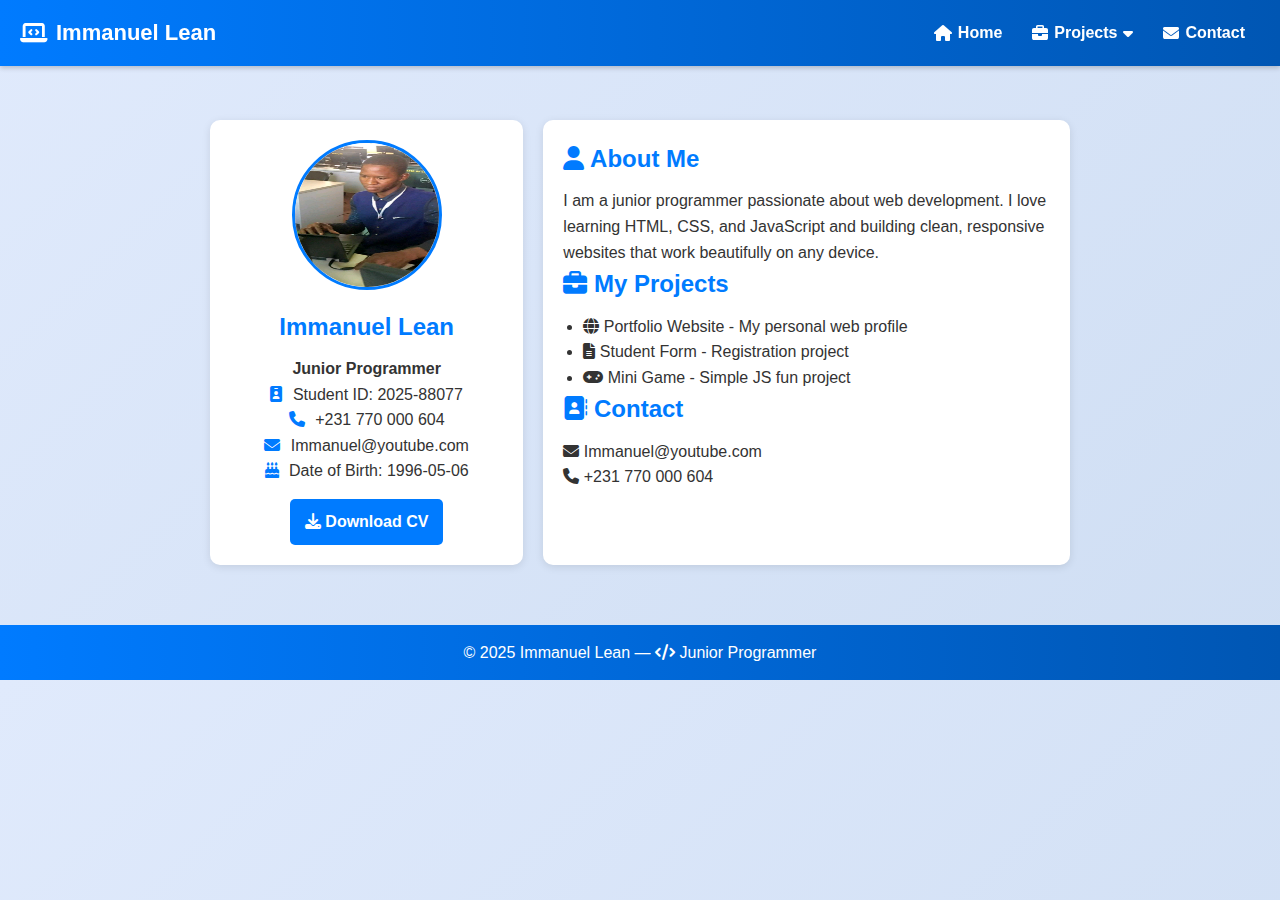
<file: index.html>
<!DOCTYPE html>
<html lang="en">
<head>
  <meta charset="UTF-8">
  <meta name="viewport" content="width=device-width, initial-scale=1.0">
  <title>Immanuel Lean - Junior Programmer</title>

  <!-- Font Awesome for icons -->
  <link rel="stylesheet" href="https://cdnjs.cloudflare.com/ajax/libs/font-awesome/6.6.0/css/all.min.css">
  <link rel="stylesheet" href="./profolio.css">
</head>
<body>
  <header>
    <h1><i class="fa-solid fa-laptop-code"></i> Immanuel Lean</h1>

    <!-- Mobile Menu Toggle -->
    <div class="menu-toggle" id="menu-toggle">
      <div class="bar"></div>
      <div class="bar"></div>
      <div class="bar"></div>
    </div>

    <!-- Navigation -->
    <nav>
      <ul id="menu">
        <li><a href="#about"><i class="fa-solid fa-house"></i> Home</a></li>
        <li class="dropdown">
          <a href="#"><i class="fa-solid fa-briefcase"></i> Projects <i class="fa-solid fa-caret-down"></i></a>
          <div class="dropdown-content">
            <a href="./mywebprofolio.html"><i class="fa-solid fa-globe"></i> Portfolio Website</a>
            <a href="./form.html"><i class="fa-solid fa-file-lines"></i> Student Form</a>
            <a href="./game.html"><i class="fa-solid fa-gamepad"></i> Mini Game</a>
          </div>
        </li>
        <li><a href="#contact"><i class="fa-solid fa-envelope"></i> Contact</a></li>
      </ul>
    </nav>
  </header>

  <!-- MAIN CONTENT -->
  <main>
    <!-- Profile Section -->
    <section class="profile">
      <img src="profile.jpg" alt="Immanuel Lean">
      <h2>Immanuel Lean</h2>
      <p><strong>Junior Programmer</strong></p>
      <p><i class="fa-solid fa-id-badge"></i> Student ID: 2025-88077</p>
      <p><i class="fa-solid fa-phone"></i> +231 770 000 604</p>
      <p><i class="fa-solid fa-envelope"></i> Immanuel@youtube.com</p>
      <p><i class="fa-solid fa-cake-candles"></i> Date of Birth: 1996-05-06</p>

      <a href="ImmanuelLeanCV.pdf" class="cv-button" download>
        <i class="fa-solid fa-download"></i> Download CV
      </a>
    </section>

    <!-- About + Projects + Contact -->
    <section class="content">
      <h2 id="about"><i class="fa-solid fa-user"></i> About Me</h2>
      <p>I am a junior programmer passionate about web development. I love learning HTML, CSS, and JavaScript and building clean, responsive websites that work beautifully on any device.</p>

      <h2 id="projects"><i class="fa-solid fa-briefcase"></i> My Projects</h2>
      <ul>
        <li><i class="fa-solid fa-globe"></i> Portfolio Website - My personal web profile</li>
        <li><i class="fa-solid fa-file-lines"></i> Student Form - Registration project</li>
        <li><i class="fa-solid fa-gamepad"></i> Mini Game - Simple JS fun project</li>
      </ul>

      <h2 id="contact"><i class="fa-solid fa-address-book"></i> Contact</h2>
      <p><i class="fa-solid fa-envelope"></i> Immanuel@youtube.com</p>
      <p><i class="fa-solid fa-phone"></i> +231 770 000 604</p>
    </section>
  </main>

  <footer>&copy; 2025 Immanuel Lean — <i class="fa-solid fa-code"></i> Junior Programmer</footer>

  <script src="profolio.js"></script>
</body>
</html>
</file>
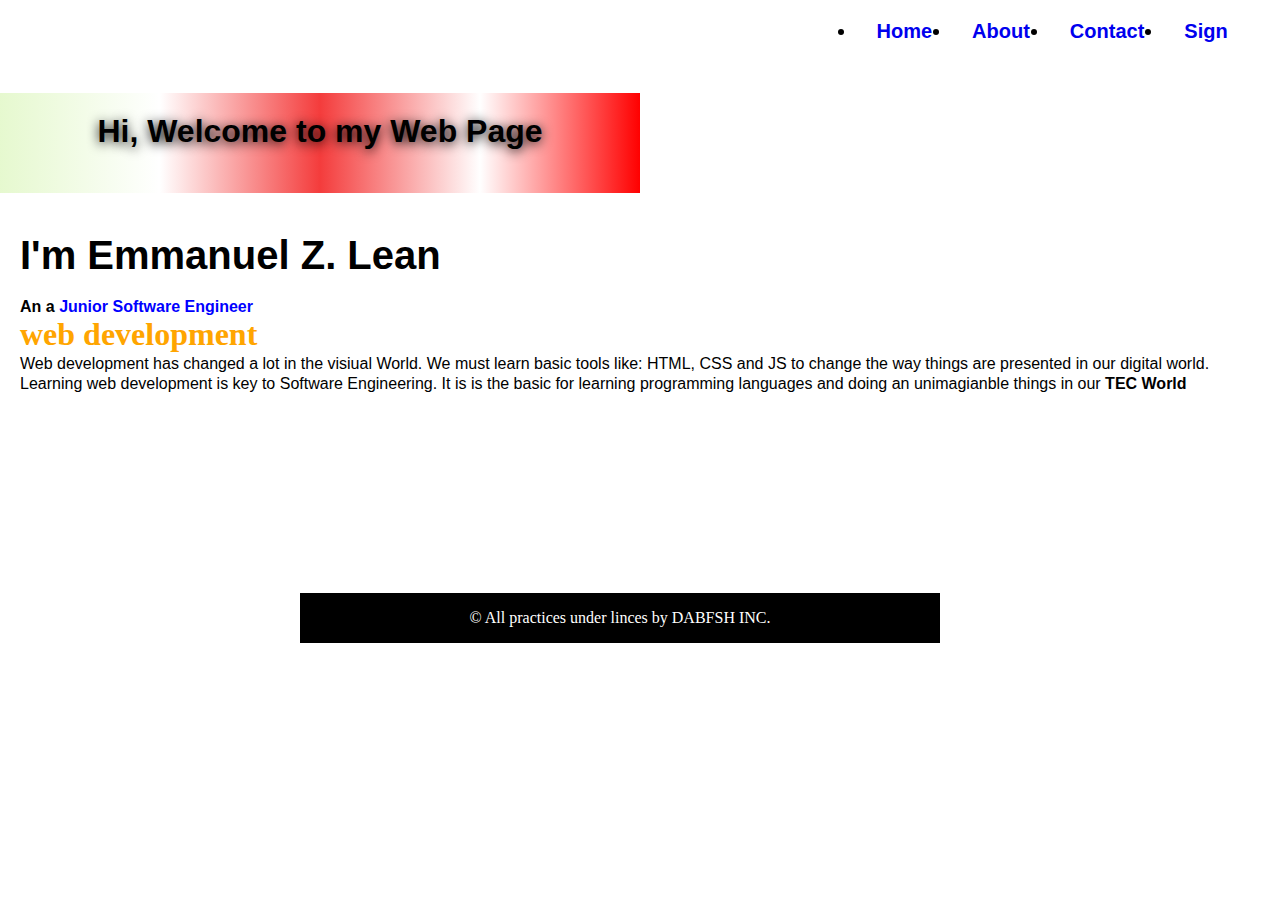
<file: all.html>
<!DOCTYPE html>
<html lang="en">
<head>
    <meta charset="UTF-8">
    <meta name="viewport" content="width=device-width, initial-scale=1.0">
    <title>Document</title>
    <link rel="stylesheet" href="./all.css">
</head>
<body>
    <header>
<section class="nar">
    <nav class="content">
        <ul>
            <li><a href="#home">Home</a></li>
            <li><a href="#about">About</a></li>
            <li><a href="#contact">Contact</a></li>
            <li><a href="#sign">Sign</a></li>
        </ul>
    </nav>
</section>
    </header>
    <main>
      <section class="constar">
          <h1>Hi, Welcome to my Web Page</h1>
        <p class="one">I'm Emmanuel Z. Lean</p>
        <p class="two">An a <span>Junior Software Engineer</span></p>  
      </section>
      <section class="web">
        <h1><Strong>web development</Strong></h1>
            <p class="combine">Web development has changed a lot in the visiual World. We must learn basic tools like: HTML, CSS and JS to change the way things are presented in our digital world.</p>
            <p class="combine">Learning web development is key to <span>Software Engineering. It is is the basic for learning programming languages and doing an unimagianble things in our <Strong>TEC World</Strong></span></p>
      </section>
    </main>
   
    <footer>
        <p>&copy; All practices under linces by DABFSH INC.</p>
    </footer>
</body>
</html>
</file>
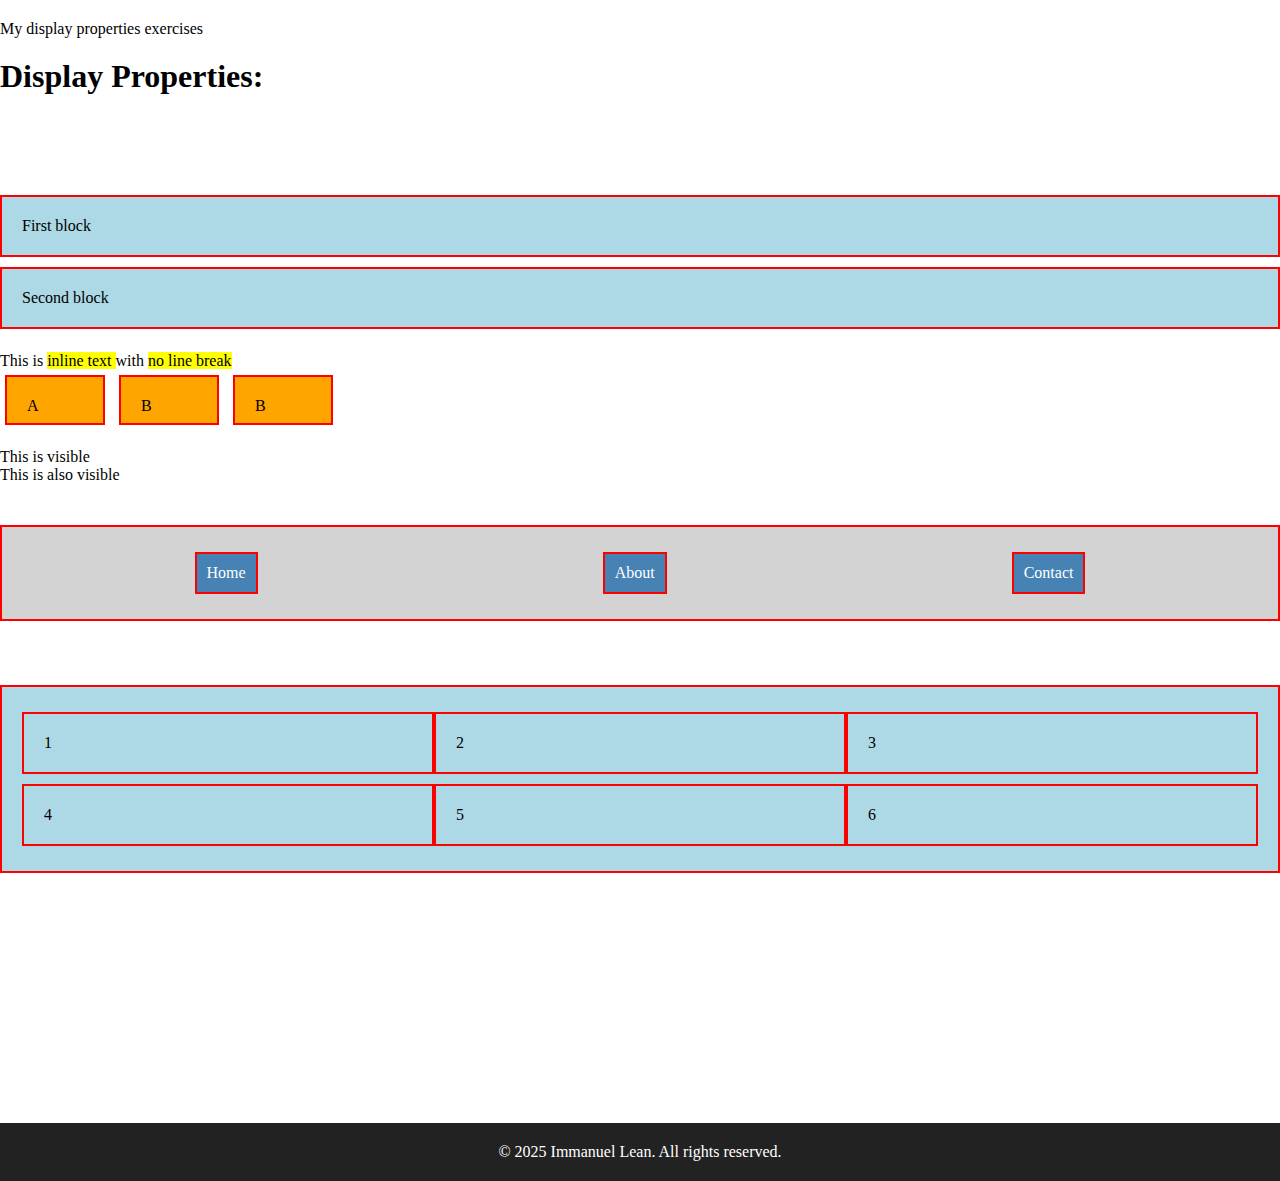
<file: display.html>
<!DOCTYPE html>
<html lang="en">
<head>
    <meta charset="UTF-8">
    <meta name="viewport" content="width=device-width, initial-scale=1.0">
    <title>Document</title>
    <style>
        *{
            margin: 0;
            padding: 0;
            box-sizing: border-box;
        }
        div{
            
            display: block;
            background: lightblue;
            padding: 20px;
            border: 2px solid red;
            margin: 5px 0;
           
        }
        footer{
            text-align: center;
            padding: 20px;
            background-color:#222;
            color:white;
            margin-top: 250px;
            width: 100%;
        }
        .dispt{
            margin-bottom: 10px;
        }
        header{
            padding-top: 20px;
        }
        h1{
            margin-bottom: 100px;
            margin-top: 20px;
        }
        span{
            display: inline;
            background: yellow;
        }
        .box{
            display: inline-block;
            background: orange;
            width: 100px;
            height: 50px;
            margin: 5px;
        }
        .hidden{
            display: none;
        }
        .container{
            display: flex;
            background: lightgray;
            justify-content: space-around;
        }
        .item{
            background: steelblue;
            color: white;
            padding: 10px;
        }
        .grid{
            display: grid;
            grid-template-columns: auto auto auto;
            
        }
    </style>
</head>
<body>
    <header>
        My display properties exercises

    </header>
    <main>
        <!--Learning display properties-->
        <h1>Display Properties:</h1>
        <div class="dispt">First block</div>
        <div>Second block</div>
        <!-- display: inline -->
         <br>
        <p>This is <span>inline text </span>with <span>no line break</span></p>
        <!-- display: inlineblock -->
         <div class="box">A</div>
         <div class="box">B</div>
         <div class="box">B</div>
         <br><br>
<!-- display: none -->
 <p>This is visible</p>
 <p class="hidden"> This is hidden</p>
 <p>This is also visible</p>    
 <br><br>
 <!-- display: flex -->
  <div class="container">
    <div class="item">Home</div>
    <div class="item">About</div>
    <div class="item">Contact</div>
  </div>
<!-- display: grid -->
 <br><br><br>
 <div class="grid">
    <div>1</div>
    <div>2</div>
    <div>3</div>
    <div>4</div>
    <div>5</div>
    <div>6</div>
    

 </div>
    </main>
    <!--this is the footer section-->
    <footer>
       <p>&copy; 2025 Immanuel Lean. All rights reserved.</p>
    </footer>
</body>
</html>
</file>
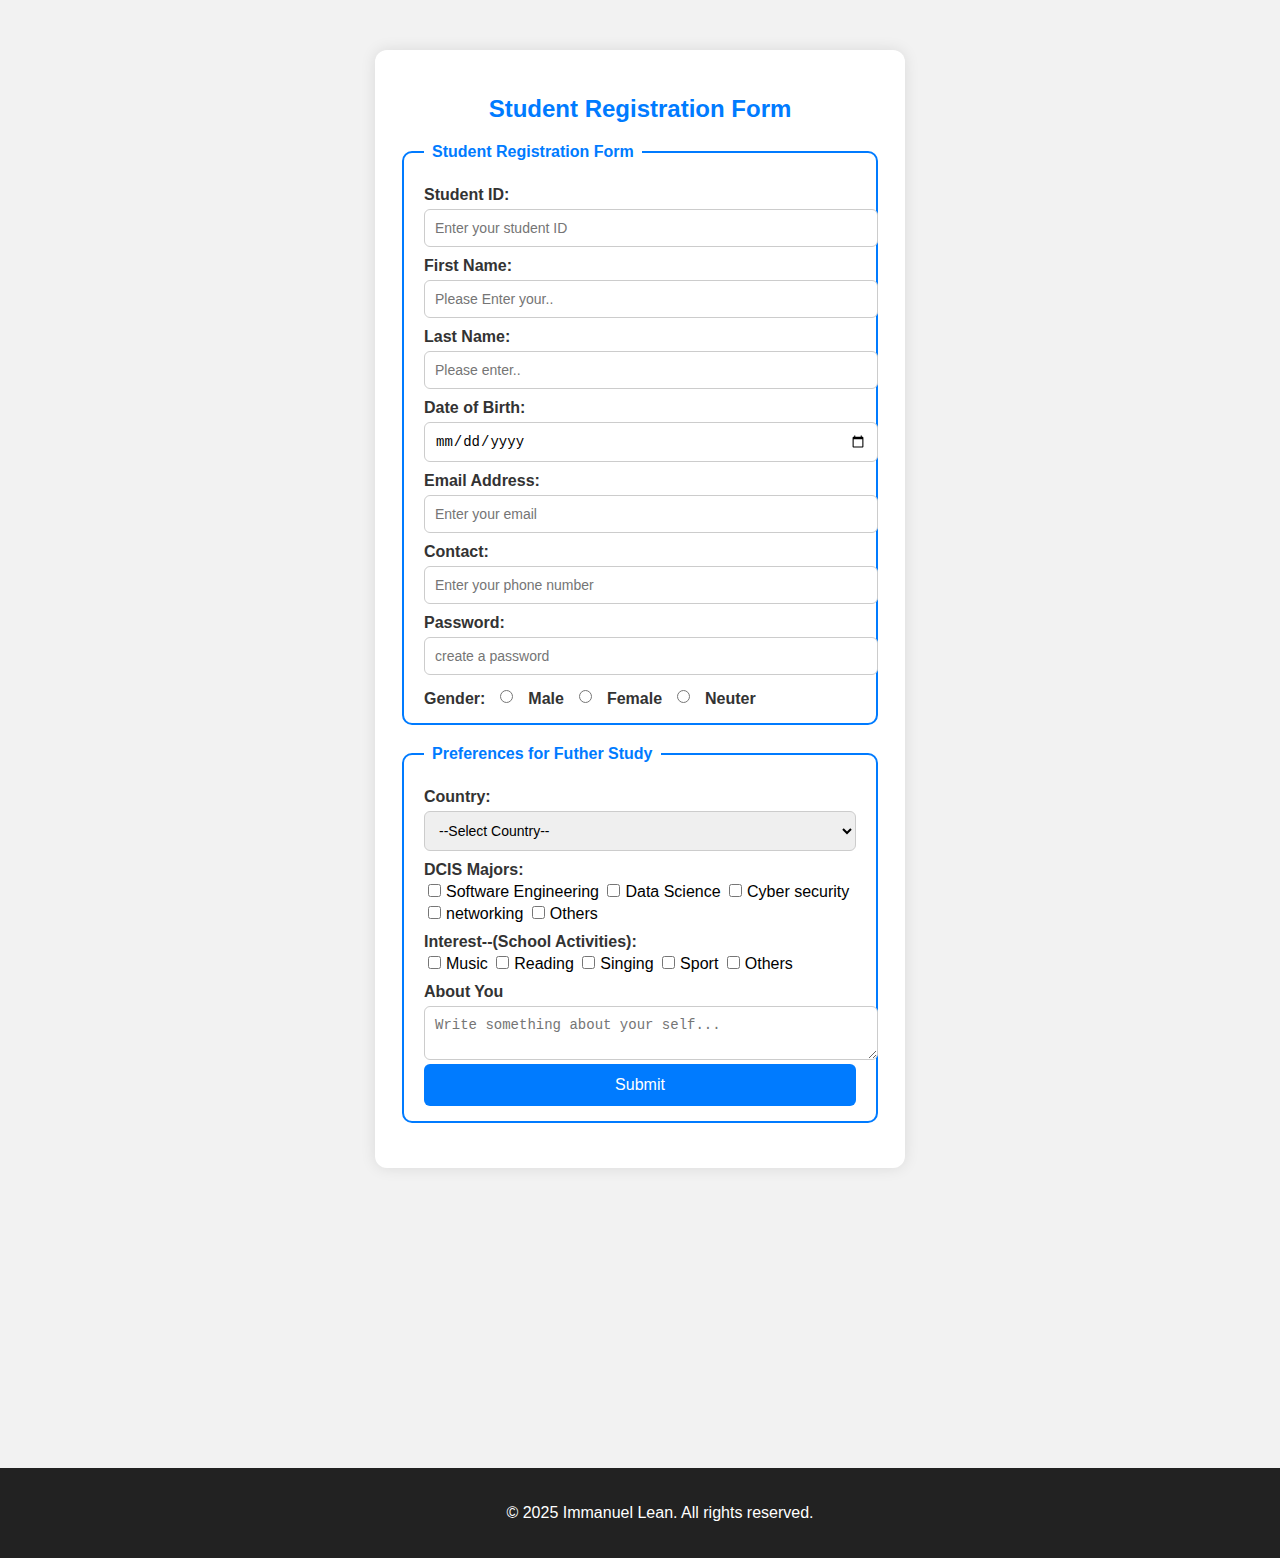
<file: form.html>
<!DOCTYPE html>
<html lang="en">
  <head>
    <meta charset="UTF-8" />
    <meta name="viewport" content="width=device-width, initial-scale=1.0" />
    <title>Form Creation</title>
    <link rel="stylesheet" href="./form.css" />
  </head>
  <body>
    <headers> </headers>

    <main>
      <form action="submit_form.php" method="post">
        <h2>Student Registration Form</h2>

        <fieldset>
          <legend>Student Registration Form<Form:post></Form:post></legend>

          <label for="student_id">Student ID:</label>
          <input
            type="text"
            id="student-id"
            name="student-id"
            placeholder="Enter your student ID"
            required
          />
          <label for="fname">First Name:</label>
          <input
            type="text"
            id="fname"
            name="fname"
            placeholder="Please Enter your.."
            required
          />

          <label class="lname">Last Name:</label>
          <input
            type="text"
            id="lname"
            name="lname"
            placeholder="Please enter.."
            required
          />

          <label for="dob">Date of Birth:</label>
          <input type="date" id="dob" name="dob" required />

          <label for="email">Email Address:</label>
          <input
            type="email"
            id="email"
            name="email"
            placeholder="Enter your email"
            required
          />

          <label for="Contact">Contact:</label>
          <input
            type="tel"
            id="Contact"
            name="contact"
            placeholder="Enter your phone number"
            required
          />

          <label for="password">Password:</label>
          <input
            type="password"
            id="password"
            name="password"
            placeholder="create a password"
            required
          />

          <div class="inline-group">
            <label>Gender:</label>
            <input type="radio" id="male" name="gender" value="male" />
            <label for="male">Male</label>

            <input type="radio" id="female" name="gender" value="female" />
            <label for="female">Female</label>
            <input type="radio" id="neuter" name="Gender" value="neuter" />
            <label for="neuter">Neuter</label>
          </div>
        </fieldset>

        <fieldset>
          <legend>Preferences for Futher Study</legend>

          <label for="country">Country:</label>
          <select name="country" id="country" required>
            <option value="">--Select Country--</option>
            <option value="liberia">Liberia</option>
            <option value="ghana">Ghana</option>
            <option value="nigeria">Nigeria</option>
            <option value="usa">USA</option>
            <option value="none">None</option>
          </select>

          <label>DCIS Majors:</label>
          <input
            type="checkbox"
            name="Major"
            value="software engineering"
          />Software Engineering
          <input type="checkbox" name="Major" value="data science" />Data
          Science
          <input type="checkbox" name="Major" value="cyber security" />Cyber
          security
          <input type="checkbox" name="Major" value="networking" />networking
          <input type="checkbox" name="Major" value="others" />Others

          <div class="">
            <label>Interest--(School Activities):</label>
            <input type="checkbox" name="music" value="music" />Music
            <input type="checkbox" name="reading" value="reading" />Reading
            <input type="checkbox" name="singing" value="singing" />Singing
            <input type="checkbox" name="sport" value="sport" />Sport
            <input type="checkbox" name="others" value="others" />Others
          </div>

          <label for="message">About You</label>
          <textarea
            name="message"
            id="message"
            row="4"
            placeholder="Write something about your self..."
          ></textarea>
          <button type="submit">Submit</button>
        </fieldset>
      </form>
      <div class="rod"></div>
    </main>
    <footer>
      <p>&copy; 2025 Immanuel Lean. All rights reserved.</p>
    </footer>
  </body>
</html>
</file>
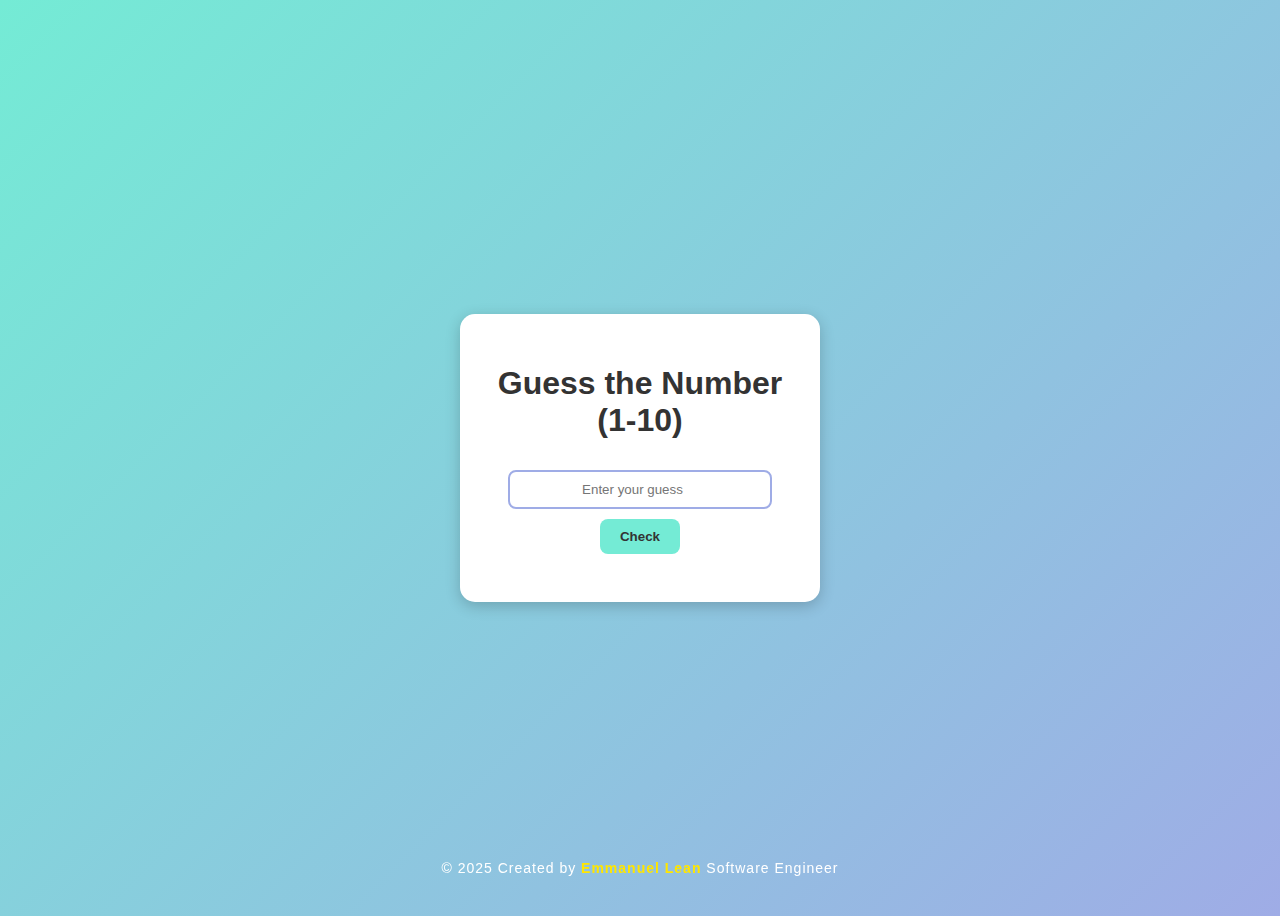
<file: game.html>
<!DOCTYPE html>
<html lang="en">
<head>
    <meta charset="UTF-8">
    <meta name="viewport" content="width=device-width, initial-scale=1.0">
    <title>Guess the Number</title>
    <link rel="stylesheet" href="./game.css">
     <link rel="stylesheet" href="https://cdnjs.cloudflare.com/ajax/libs/font-awesome/6.5.0/css/all.min.css">

</head>
<body>
    <div class="game-container">
        <h1>Guess the Number (1-10)</h1>
    <input type="number" id="Guess" placeholder="Enter your guess">
    <button id="checkBtn">Check</button>
    <p id="message"></p>
    </div>
    <script src="game.js"></script>

  <footer>
        <p>&copy; 2025 Created by <span class="owner">Emmanuel Lean</span> Software Engineer</p>
  </footer>
</body>
</html>
</file>
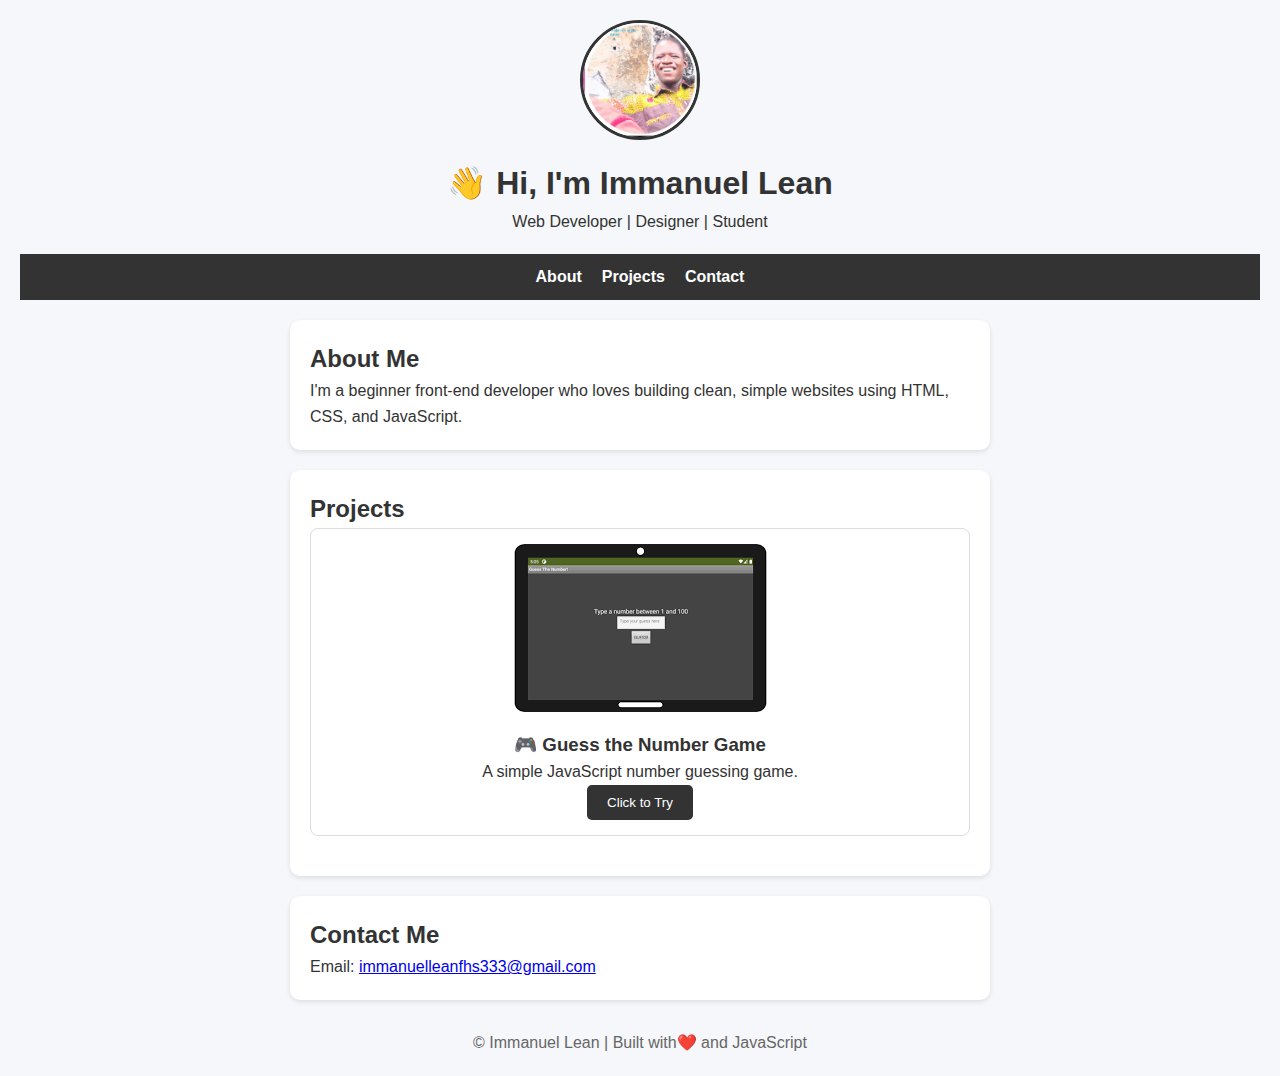
<file: mywebprofolio.html>
<!DOCTYPE html>
<html lang="en">
<head>
    <meta charset="UTF-8">
    <meta name="viewport" content="width=device-width, initial-scale=1.0">
    <title>Document</title>
    <link rel="stylesheet" href="mywebprofolio.css">
    <!-- FONT AWESOME FOR ICONS -->
    <link rel="stylesheet" href="https://cdnjs.cloudflare.com/ajax/libs/font-awesome/6.5.0/css/all.min.css">
</head>
<body>
    <!-- Header with my profile image -->
     <header>
        <img src="./images/mypro.png" alt="Profile Picture" class="profile-img">
        <h1>👋 Hi, I'm Immanuel Lean</h1>
        <p>Web Developer | Designer | Student</p>
     </header>

     <nav>
        <a href="#about">About</a>
        <a href="#projects">Projects</a>
        <a href="#contact">Contact</a>
     </nav>

     <section id="about">
        <h2>About Me</h2>
        <p>I'm a beginner front-end developer who loves building clean, simple websites using HTML, CSS, and JavaScript.</p>
     </section>

     <section>
        <h2>Projects</h2>
        <div class="project-card">
            <img src="./images/found.png" alt="Guess the Number Game" class="project-img">
            <h3>🎮 Guess the Number Game</h3>
            <p>A simple JavaScript number guessing game.</p>
            <button onclick="showMessage()">Click to Try</button>
        </div>
     </section>

     <section id="contact">
        <h2>Contact Me</h2>
        <p>Email: <a href="mailto:immanuelleanfsh333@gmail.com">immanuelleanfhs333@gmail.com</a></p>
     </section>

     <footer>
        <p>&copy; Immanuel Lean | Built with❤️ and JavaScript</p>
     </footer>
     <script src="mywebprofolio.js"></script>
</body>
</html>
</file>
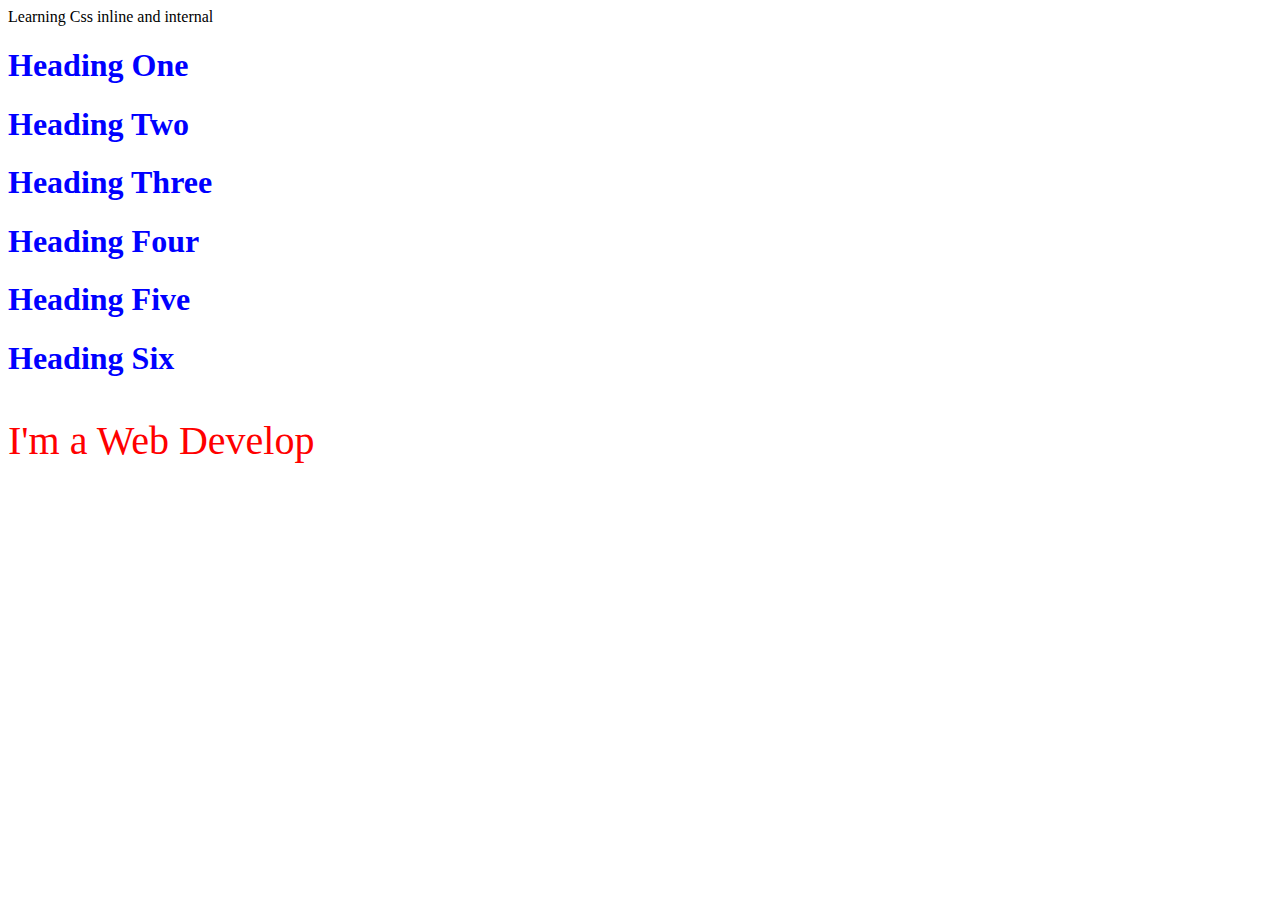
<file: practic.html>
<!DOCTYPE html>
<html lang="en">
<head>
    <meta charset="UTF-8">
    <meta name="viewport" content="width=device-width, initial-scale=1.0">
    <title>Document</title>
    <style>
        h1{
            color: blue;
        }
            p{
               font-size: 40px;
               color: red;
            }
        
    </style>
</head>
<body>
    
    Learning Css inline and internal 
    <h1>Heading One</h1>
    <h1>Heading Two</h1>
    <h1>Heading Three</h1>
    <h1>Heading Four</h1>
    <h1>Heading Five</h1>
    <h1>Heading Six</h1>
    <p>I'm a Web Develop</p>
    
</body>
</html>
</file>
<file: profolio.css>
* {
  box-sizing: border-box;
  margin: 0;
  padding: 0;
}

body {
  font-family: 'Segoe UI', Tahoma, Geneva, Verdana, sans-serif;
  background: linear-gradient(136deg, #e0eafc, #cfdef3);
  color: #333;
  line-height: 1.6;
}

/* HEADER */
header {
  position: fixed;
  top: 0;
  left: 0;
  width: 100%;
  background: linear-gradient(90deg, #007BFF, #0056b3);
  color: white;
  display: flex;
  justify-content: space-between;
  align-items: center;
  padding: 10px 20px;
  box-shadow: 0 2px 5px rgba(0,0,0,0.2);
  z-index: 1000;
}

header h1 {
  font-size: 22px;
  display: flex;
  align-items: center;
  gap: 8px;
}

/* NAVIGATION */
nav {
  display: flex;
  align-items: center;
}

nav ul {
  list-style: none;
  display: flex;
}

nav ul li {
  position: relative;
}

nav a {
  color: white;
  text-decoration: none;
  padding: 10px 15px;
  display: flex;
  align-items: center;
  gap: 6px;
  font-weight: bold;
  transition: 0.3s;
}

nav a:hover {
  background: rgba(255, 255, 255, 0.2);
  border-radius: 5px;
}

/* DROPDOWN */
.dropdown-content {
  display: none;
  position: absolute;
  top: 40px;
  left: 0;
  background-color: white;
  color: #333;
  min-width: 150px;
  border-radius: 5px;
  box-shadow: 0 2px 5px rgba(0,0,0,0.2);
}

.dropdown-content a {
  color: #333;
  padding: 10px;
  display: block;
}

.dropdown-content a:hover {
  background-color: #f1f1f1;
}

.dropdown:hover .dropdown-content {
  display: block;
}

/* TOGGLE */
.menu-toggle {
  display: none;
  flex-direction: column;
  cursor: pointer;
}

.bar {
  width: 25px;
  height: 3px;
  background-color: white;
  margin: 4px 0;
}

/* MAIN */
main {
  max-width: 900px;
  margin: 100px auto 40px;
  padding: 20px;
  display: flex;
  gap: 20px;
  flex-wrap: wrap;
}

.profile {
  flex: 1 1 250px;
  background-color: white;
  padding: 20px;
  border-radius: 10px;
  text-align: center;
  box-shadow: 0 2px 8px rgba(0,0,0,0.1);
}

.profile img {
  width: 150px;
  height: 150px;
  border-radius: 50%;
  border: 3px solid #007BFF;
  margin-bottom: 10px;
}

.profile p i {
  color: #007BFF;
  margin-right: 6px;
}

.cv-button {
  display: inline-block;
  background-color: #007BFF;
  color: white;
  padding: 10px 15px;
  border-radius: 5px;
  text-decoration: none;
  font-weight: bold;
  margin-top: 15px;
  transition: background 0.3s;
}

.cv-button:hover {
  background-color: #0056b3;
}

.content {
  flex: 2 1 400px;
  background-color: white;
  padding: 20px;
  border-radius: 10px;
  box-shadow: 0 2px 8px rgba(0,0,0,0.1);
}

h2 {
  color: #007BFF;
  margin-bottom: 10px;
}

ul {
  margin-left: 20px;
}

footer {
  text-align: center;
  padding: 15px;
  background: linear-gradient(90deg, #007BFF, #0056b3);
  color: white;
  margin-top: 40px;
}

/* RESPONSIVE */
@media (max-width: 768px) {
  .menu-toggle {
    display: flex;
  }

  nav ul {
    display: none;
    flex-direction: column;
    background: #0056b3;
    position: absolute;
    top: 60px;
    right: 20px;
    width: 200px;
    border-radius: 8px;
  }

  nav ul.show {
    display: flex;
  }

  nav ul li {
    text-align: right;
  }

  .dropdown-content {
    position: static;
    box-shadow: none;
    background-color: #0056b3;
  }

  .dropdown-content a {
    color: white;
  }

  main {
    flex-direction: column;
    margin-top: 120px;
  }
}
</file>
<file: all.css>
*{
    margin:0;
    padding: 0;
    box-sizing: border-box;
}
.nar{
    font-size: 20px;
    font-family:Arial, Helvetica, sans-serif;
    font-weight: bold;
    margin-left: 70px;
}

.content ul{
    display: flex;
    flex-direction: row;
    margin-left: 65%;


}

.content ul li{
    padding: 20px;
text-decoration: none;
    
}
ul li a{
    text-decoration: none;
}
.constar{
    margin-top: 30px;
    font-family: Arial, Helvetica, sans-serif;
}

.constar h1{
    background-image: linear-gradient(90deg, rgba(129, 223, 14, 0.2), rgba(238, 143, 84, 0), #f43c3c, #fff, red);
    -webkit-animation-fill-mode: transparent;
    -webkit-background-clip:;
    text-align: center;
    width: 50%;
    height: 100px;
    padding: 20px;
    text-shadow: 0px 2px 12px;
}

.constar .one{
    margin-top: 20px;
    padding: 20px;
    font-size: 40px;
    font-family: Arial, Helvetica, sans-serif;
    font-weight: bold;
}
.constar .two{
    padding-left: 20px;
    font-weight: bold;
}
.constar span{
    color: blue;
    
}

.web h1{
    color: orange;
    padding-left: 20px;
}

.web .combine{
    padding-left: 20px;
    padding-top: 2px;
    line-height: l.5;
    font-size: 16px;
    font-family: Arial, Helvetica, sans-serif;

}

footer p{
    margin-top: 200px;
    text-align: center;
    background: black;
    width: 50%;
    margin-left: 300px;
    height: 50px;
    color: white;
    align-content: center;
}
</file>
<file: form.css>
body{
    font-family: Arial, Helvetica, sans-serif;
    background-color: #f2f2f2;
    margin:0;
    padding: 0;
    box-sizing: border-box;

}

    
        footer{
            text-align: center;
            padding: 20px;
            background-color:#222;
            color:white;
            margin-top: 300px;
            width: 100%; 
            font-family:Arial, Helvetica, sans-serif; 
            
        }
    
        form{
            background: white;
            padding: 25px;
            max-width: 480px;
            margin: 50px auto;
            border-radius: 12px;
            box-shadow: 0 0 15px rgba(0, 0, 0, 0.1);
        }

        h2{
            text-align: center;
            color: #007BFF;
            margin-bottom: 20px;
        }

        fieldset{
            border: 2px solid #007BFF;
            border-radius: 10px;
            padding: 15px 20px;
            margin-bottom: 20px;
        }

        legend{
            font-weight: bold;
            color:#007BFF;
            padding: 0 8px;

        }

        label{
            display:block;
            margin-top: 10px;
            font-weight: bold;
            color:#333;
        }

        input,
        select,
        textarea{
            width: 100%;
            padding: 10px;
            margin-top:5px;
            border: 1px solid #ccc;
            border-radius: 6px;
            font-size: 14px;

        }

        input:focus,
        select:focus,
        textarea:focus{
            border-color: #007BFF;
            outline: none;
            box-shadow: 0 0 5px rgba(0, 123, 255, 0.5);
        }

        .inline-group{
            display: flex;
            flex-wrap: wrap;
            gap: 10px;
            margin-top: 5px;


        }

        .inlilabelne-group {
            font-weight: normal;
        }

        input[type="radio"], 
        input[type="checkbox"]{
            width: auto;
            margin-right: 5px;
            
        }
        button{
            width: 100%;
            padding: 12px;
            background: #007BFF;
            color: white;
            border: none;
            border-radius: 6px;
            font-size: 16px;
            cursor:pointer;
            transition: background 0.3s ease;
        }

        button:hover{
            background: #0056b3;

        }

        @media(max-width: 500px){
            form{
                margin: 20px;
                padding: 15px;
            }
        }
</file>
<file: game.css>
body{
    font-family:Arial, Helvetica, sans-serif;
    background: linear-gradient(135deg, #74ebd5, #9face6);
    height:100vh;
    
    display: flex;
    justify-content: center;
    align-items: center;

}

.game-container {
    background: white;
    padding: 30px;
    border-radius: 15px;
    box-shadow: 0 4px 15px rgba(0, 0, 0,0.2);
    text-align: center;
    width: 300px;
    
}
h1{
    color:#333;
}
input{
    width: 80%;
    padding: 10px;
    margin: 10px 0;
    border: 2px solid #9face6;
    border-radius: 8px;
    text-align: center;
    
}
button{
    padding: 10px 20px;
    border: none;
    background: #74ebd5;
    color: #333;
    font-weight: bold;
    border-radius: 8px;
    cursor: pointer;
    transition: 0.3s;
}
    button:hover{
        background:#9face6;

    }

    #message{
        margin-top: 15px;
        font-size: 18px;
        font-weight: bold;
    }

 footer{
    position: fixed;
    bottom: 10px;
    width: 100%;
    text-align: center;
    color: white;
    font-size: 14px;
    letter-spacing: 1px;
 }
 .owner{
    font-weight: bold;
    color: #ffe600;
 }
</file>
<file: mywebprofolio.css>
*{
    margin: 0;
    padding: 0;
    box-sizing: border-box;
}

body{
    font-family: "Poppins", Sans-serif;
    line-height: 1.6;
    color: #333;
    background: #f5f7fa;
    padding: 20px;
}

header{
    text-align: center;
    margin-bottom: 20px;
}

.profile-img{
    width:120px;
    height: 120px;
    border-radius: 50%;
    object-fit: cover;
    margin-bottom: 10px;
    border: 3px solid #333;

}

nav{
    display: flex;
    justify-content: center;
    gap:20px;
    background: #333;
    padding: 10px;
    flex-wrap: wrap;

}

nav a{
    color: white;
    text-decoration: none;
    font-weight: bold;

}

nav a:hover {
    color: #ffd700;

}

section {
    margin: 20px auto;
    max-width: 700px;
    background: white;
    padding: 20px;
    border-radius: 10px;
    box-shadow: 0 2px 5px rgba(0,0,0,0.1);
}

.project-card{
    text-align: center;
    padding:15px;
    border: 1px solid #ddd;
    border-radius: 8px;
    margin-bottom: 20px;
    
}

.project-img{
    max-width: 100%;
    height: auto;
    border-radius: 8px;
    margin-bottom: 10px;
}
button{
    padding: 10px 20px;
    border: none;
    background: #333;
    color: white;
    border-radius: 5px;
    cursor: pointer;
}

button:hover{
    background: #444;

}

footer{
    text-align: center;
    margin-top: 30px;
    color: #666;
}

@media (max-width: 600px){
    body {
        padding: 10px;

    }

    nav {
        flex-direction: column;  
    }

    .project-img {
        max-width: 100%;
    }
}
</file>
